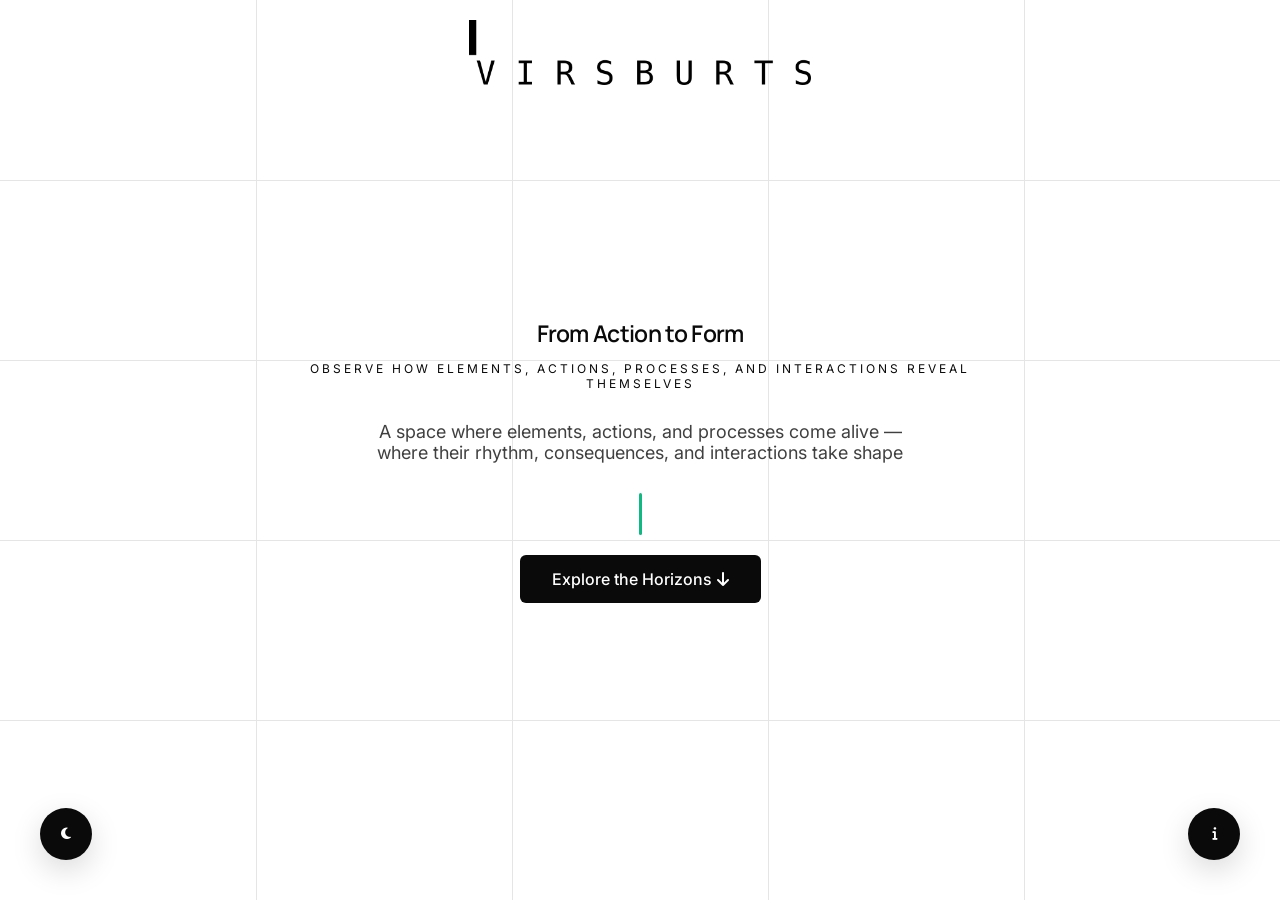
<file: index.html>
<!DOCTYPE html>
<html lang="lv">
<head>
<meta charset="UTF-8">
<meta name="viewport" content="width=device-width, initial-scale=1.0">
<title>V I R S B U R T S</title>
<link href="https://fonts.googleapis.com/css2?family=Inter:wght@300;400;500&family=Manrope:wght@400;600;700&display=swap" rel="stylesheet">
<link rel="stylesheet" href="https://cdnjs.cloudflare.com/ajax/libs/font-awesome/6.4.0/css/all.min.css">
<style>
:root {
    --logo-height: 65px;
    --logo-opacity: 1;
    --logo-src: url('virsburts-melns.png');
    --color-project-name: #0a0a0a;
    --color-project-subtitle: #0a0a0a;
    --color-hero-text: #404040;
    --color-highlight-text: #0a0a0a;
    --color-button-bg: #0a0a0a;
    --color-button-text: #ffffff;
    --color-button-hover: #1a1a1a;
    --color-bg: #ffffff;
    --color-bg-lines: #e5e5e5;
    --color-scroll-line-bg: #10b981;
    --color-scroll-line-animation: #FFFFFF;
    --color-loading-bg: #ffffff;
    --color-loading-line: #3a86ff;
    --color-loading-animation: #10b981;
    --color-modal-bg: #ffffff;
    --color-modal-overlay: rgba(0,0,0,0.7);
    --color-modal-text: #0a0a0a;
    --color-close-btn: #666;
    --color-card-bg: #f8f9fa;
    --color-card-border: #e9ecef;
    --color-link: #0d6efd;
    --color-link-hover: #0a58ca;
    --transition: all 0.3s cubic-bezier(0.4,0,0.2,1);
}
[data-theme="dark"] {
    --logo-src: url('virsburts-balts.png');
    --color-project-name: #ffffff;
    --color-project-subtitle: #ffffff;
    --color-hero-text: #d4d4d8;
    --color-highlight-text: #ffffff;
    --color-bg: #0a0a0a;
    --color-bg-lines: #27272a;
    --color-button-bg: #ffffff;
    --color-button-text: #0a0a0a;
    --color-button-hover: #e5e5e5;
    --color-scroll-line-bg: #ffffff;
    --color-scroll-line-animation: #0a0a0a;
    --color-modal-bg: #1a1a1a;
    --color-modal-overlay: rgba(0,0,0,0.85);
    --color-modal-text: #ffffff;
    --color-close-btn: #aaa;
    --color-card-bg: #2d2d2d;
    --color-card-border: #444;
    --color-link: #6ea8fe;
    --color-link-hover: #9ec5fe;
}
body, html { margin:0; padding:0; min-height:100%; font-family:'Inter',sans-serif; background:var(--color-bg); color:var(--color-hero-text); }
h1 { font-family:'Manrope',sans-serif; letter-spacing:-0.03em; }
header { position:fixed; top:0; width:100%; display:flex; justify-content:center; padding:20px 0; z-index:100; }
.header-logo { height:var(--logo-height); opacity:var(--logo-opacity); cursor:pointer; transition:var(--transition); content:var(--logo-src); }
main { min-height:100vh; display:flex; align-items:center; justify-content:center; padding:0 20px; position:relative; flex-direction:column; }
.hero { max-width:720px; text-align:center; position:relative; z-index:2; }
.project-name { font-size:23px; color:var(--color-project-name); margin-bottom:5px; font-weight:600; }
.project-subtitle { font-size:12px; letter-spacing:3px; text-transform:uppercase; color:var(--color-project-subtitle); margin-bottom:30px; }
.hero-text { max-width:560px; margin:0 auto 30px; font-size:18px; color:var(--color-hero-text); }
.highlight { color:var(--color-highlight-text); font-weight:500; }
.cta-button { display:inline-flex; align-items:center; gap:5px; padding:14px 32px; background:var(--color-button-bg); color:var(--color-button-text); border-radius:6px; text-decoration:none; font-weight:500; transition:var(--transition); position:relative; z-index:5; cursor:pointer; }
.cta-button:hover { background:var(--color-button-hover); transform:translateY(-2px); box-shadow:0 8px 20px rgba(0,0,0,0.12); }
.bg-lines { position:fixed; top:0; left:0; width:100%; height:100%; pointer-events:none; z-index:1; }
.bg-lines .line { position:absolute; background:var(--color-bg-lines); }
.line-vertical { width:1px; height:100%; }
.line-horizontal { height:1px; width:100%; }
.line-1 { left:20%; } .line-2 { left:40%; } .line-3 { left:60%; } .line-4 { left:80%; }
.line-5 { top:20%; } .line-6 { top:40%; } .line-7 { top:60%; } .line-8 { top:80%; }
.theme-toggle, .info-toggle { position:fixed; bottom:40px; width:52px; height:52px; border-radius:50%; border:none; background:var(--color-button-bg); color:var(--color-button-text); display:flex; align-items:center; justify-content:center; cursor:pointer; z-index:20; transition:var(--transition); box-shadow:0 10px 30px rgba(0,0,0,.15); }
.theme-toggle:hover, .info-toggle:hover { transform:translateY(-3px); box-shadow:0 15px 40px rgba(0,0,0,.2); }
.theme-toggle { left:40px; } .info-toggle { right:40px; }
.scroll-indicator { position:relative; margin-top:10px; margin-bottom:20px; display:flex; justify-content:center; pointer-events:none; }
.scroll-line { width:3px; height:42px; background:var(--color-scroll-line-bg); position:relative; overflow:hidden; border-radius:2px; }
.scroll-line::after { content:''; position:absolute; top:-100%; left:0; width:100%; height:100%; background:var(--color-scroll-line-animation); animation:scrollLine 2s infinite; }
@keyframes scrollLine { to{top:100%;} }

/* MODAL STILI */
.projects-overlay { display: none; position: fixed; top: 0; left: 0; width: 100%; height: 100%; background: var(--color-modal-overlay); z-index: 999; opacity: 0; transition: opacity 0.3s ease; backdrop-filter: blur(4px); -webkit-backdrop-filter: blur(4px); }
.projects-overlay.show { display: block; opacity: 1; }

.projects-modal { display: none; position: fixed; top: 50%; left: 50%; transform: translate(-50%, -50%) scale(0.95); background: var(--color-modal-bg); padding: 40px; border-radius: 16px; z-index: 1000; max-width: 900px; width: 90%; max-height: 80vh; overflow-y: auto; box-shadow: 0 25px 80px rgba(0,0,0,0.3); opacity: 0; transition: all 0.3s cubic-bezier(0.4,0,0.2,1); }
.projects-modal.show { display: block; opacity: 1; transform: translate(-50%, -50%) scale(1); }

.modal-header { display:flex; justify-content:space-between; align-items:center; margin-bottom:30px; padding-bottom:20px; border-bottom:1px solid var(--color-bg-lines); }
.modal-header h2 { margin:0; font-family:'Manrope',sans-serif; font-size:28px; color:var(--color-modal-text); font-weight:600; }
.close-modal { background:none; border:none; color:var(--color-close-btn); font-size:24px; cursor:pointer; padding:8px; border-radius:50%; width:44px; height:44px; display:flex; align-items:center; justify-content:center; transition:var(--transition); }
.close-modal:hover { background: var(--color-bg-lines); color: var(--color-modal-text); }

.projects-grid { display:grid; grid-template-columns: repeat(auto-fill, minmax(280px, 1fr)); gap:25px; }

.project-card { background: var(--color-card-bg); padding:25px; border-radius:12px; border:1px solid var(--color-card-border); display:flex; flex-direction:column; align-items:center; opacity:0; transform:translateY(5px); transition: opacity 0.4s ease-out, transform 0.4s ease-out; box-shadow:0 5px 15px rgba(0,0,0,0.05); text-align:center; will-change: transform, opacity; }
.project-card.show { opacity:1; transform:translateY(0); }
.project-card:hover { transform:translateY(-5px); box-shadow:0 15px 35px rgba(0,0,0,0.1); }
[data-theme="dark"] .project-card:hover { box-shadow:0 15px 35px rgba(0,0,0,0.3); }

.project-card img { width:120px; height:120px; margin-bottom:20px; object-fit:cover; border-radius:12px; }
.project-card h3 { margin:0 0 15px; font-size:20px; color:var(--color-modal-text); font-family:'Manrope',sans-serif; font-weight:600; line-height:1.3; }
.project-description { font-size:14px; color:var(--color-hero-text); line-height:1.5; margin-bottom:20px; flex-grow:1; max-width:250px; }
.project-link { display:inline-flex; align-items:center; justify-content:center; gap:8px; width:100%; padding:12px 20px; background:var(--color-button-bg); color:var(--color-button-text); border-radius:8px; text-decoration:none; font-size:14px; font-weight:500; transition:var(--transition); border:none; cursor:pointer; margin-top:auto; }
.project-link:hover { background:var(--color-button-hover); transform:translateY(-2px); box-shadow:0 5px 15px rgba(0,0,0,0.1); }
.project-link i { font-size:14px; }

.loading { position:fixed; top:0; left:0; width:100%; height:100%; background:var(--color-loading-bg); display:flex; align-items:center; justify-content:center; z-index:9999; transition:opacity 0.4s ease; }
.loading-line { width:200px; height:3px; background:var(--color-loading-line); position:relative; overflow:hidden; border-radius:2px; }
.loading-line::after { content:''; position:absolute; top:0; left:-100%; width:100%; height:100%; background:var(--color-loading-animation); animation:loading 1.5s infinite; }
@keyframes loading { to { left:100%; } }

@media(max-width:768px){
    header{padding:15px 0;} 
    .header-logo{height:49px;} 
    .hero-text{font-size:16px;} 
    .project-name{font-size:32px;}
    .projects-modal { padding:25px; width:95%; }
    .modal-header h2 { font-size:24px; }
    .projects-grid { grid-template-columns:1fr; gap:20px; }
    .project-card { padding:20px; }
    .theme-toggle, .info-toggle { bottom:20px; width:44px; height:44px; }
}
.projects-modal::-webkit-scrollbar { width:8px; }
.projects-modal::-webkit-scrollbar-track { background:var(--color-bg-lines); border-radius:4px; }
.projects-modal::-webkit-scrollbar-thumb { background:var(--color-button-bg); border-radius:4px; }
.projects-modal::-webkit-scrollbar-thumb:hover { background:var(--color-button-hover); }
</style>
</head>
<body>

<div class="loading" id="loading" aria-hidden="true"><div class="loading-line"></div></div>

<div class="bg-lines">
  <div class="line line-vertical line-1"></div>
  <div class="line line-vertical line-2"></div>
  <div class="line line-vertical line-3"></div>
  <div class="line line-vertical line-4"></div>
  <div class="line line-horizontal line-5"></div>
  <div class="line line-horizontal line-6"></div>
  <div class="line line-horizontal line-7"></div>
  <div class="line line-horizontal line-8"></div>
</div>

<header>
  <img src="virsburts-melns.png" alt="V I R S B U R T S logo" class="header-logo" id="logo">
</header>

<main>
  <section class="hero" aria-labelledby="title">
    <h1 id="title" class="project-name">From Action to Form</h1>
    <p class="project-subtitle">Observe how elements, actions, processes, and interactions reveal themselves</p>
    <p class="hero-text">A space where elements, actions, and processes come alive — where their rhythm, consequences, and interactions take shape</p>
    <div class="scroll-indicator" aria-hidden="true"><div class="scroll-line"></div></div>
    <a href="#" class="cta-button" id="showProjectsBtn" aria-label="Explore the Horizons">Explore the Horizons <i class="fas fa-arrow-down" aria-hidden="true"></i></a>
  </section>

  <button class="theme-toggle" id="themeToggle" aria-label="Pārslēgt gaišo / tumšo režīmu"><i class="fas fa-moon"></i></button>
  <button class="info-toggle" id="infoToggle" aria-label="Par telpu"><i class="fas fa-info"></i></button>
</main>

<!-- Horizons Modal -->
<div class="projects-overlay" id="projectsOverlay"></div>
<div class="projects-modal" id="projectsModal">
  <div class="modal-header">
    <h2>The Horizons</h2>
    <button class="close-modal" id="closeModal" aria-label="Aizvērt projektu logu"><i class="fas fa-times"></i></button>
  </div>
  <div class="projects-grid">
    <!-- Horizonti tiks ģenerēti JS -->
  </div>
</div>

<!-- Info Modal -->
<div class="projects-overlay" id="infoOverlay"></div>
<div class="projects-modal" id="infoModal">
  <div class="modal-header">
    <h2>About a space</h2>
    <button class="close-modal" id="closeInfoModal" aria-label="Aizvērt info logu"><i class="fas fa-times"></i></button>
  </div>
  <div class="info-content">
    <p style="padding:0px; color: var(--color-modal-text); font-size:16px;">This is a space.</p>
    <p>A space where actions, interactions, and digital processes take form.<br>Where movement becomes visible.<br>Where change leaves a trace.</p>
    <p>The space exists to observe — not to optimize or control.<br>To explore patterns, rhythms, and relationships as they emerge.</p>
    <p>Horizons appear over time.<br>Each one opens a new way to look, interact, or perceive.<br>They are not steps in a plan — they are moments of focus.</p>
    <p>NFTs belong to this space as artifacts.</p>
    <p>Genesis NFTs mark the beginning.<br>Access NFTs open doors to specific horizons.</p>
    <p>Nothing here asks for belief in the future.<br>What exists, exists now — visible and usable.</p>
    <p>The space grows through presence, exploration, and time.</p>
  </div>
</div>

<script>
// Loading
window.addEventListener('load', () => {
    const loading = document.getElementById('loading');
    loading.style.opacity = '0';
    setTimeout(() => loading.remove(), 400);
});

// Scroll top on logo click
document.getElementById('logo').addEventListener('click', () => {
    window.scrollTo({ top: 0, behavior: 'smooth' });
});

// Horizontu masīvs (20 horizonti)
const horizons = [
  {title:"Dynamic Wallet Vizualizer", desc:"Dinamisks NFT mākslas projekts uz Sepolia testnet ar unikālu ģenerēšanu.", img:"dynamic-wallet.png", link:"https://11-nft-sepolia-testnet-dynamic-wall.vercel.app/", active:true},
  {title:"Minimal Design System", desc:"Konsekventa dizaina sistēma mūsdienu web lietotnēm ar komponentu bibliotēku.", img:"logo2.png", link:"https://design-system-demo.lv", active:true},
  {title:"AI Powered E-Commerce", desc:"Inteliģenta e-veikala platforma ar ML ieteikumu sistēmu un personalizētu pieredzi.", img:"logo3.png", link:"https://ai-ecommerce-demo.lv", active:true},
  {title:"Horizon 4", desc:"Apraksts 4", img:"logo4.png", link:"#", active:true},
  {title:"Horizon 5", desc:"Apraksts 5", img:"logo5.png", link:"#", active:true},
  {title:"Horizon 6", desc:"Apraksts 6", img:"logo6.png", link:"#", active:true},
  {title:"Horizon 7", desc:"Apraksts 7", img:"logo7.png", link:"#", active:false},
  {title:"Horizon 8", desc:"Apraksts 8", img:"logo8.png", link:"#", active:false},
  {title:"Horizon 9", desc:"Apraksts 9", img:"logo9.png", link:"#", active:false},
  {title:"Horizon 10", desc:"Apraksts 10", img:"logo10.png", link:"#", active:false},
  {title:"Horizon 11", desc:"Apraksts 11", img:"logo11.png", link:"#", active:false},
  {title:"Horizon 12", desc:"Apraksts 12", img:"logo12.png", link:"#", active:false},
  {title:"Horizon 13", desc:"Apraksts 13", img:"logo13.png", link:"#", active:false},
  {title:"Horizon 14", desc:"Apraksts 14", img:"logo14.png", link:"#", active:false},
  {title:"Horizon 15", desc:"Apraksts 15", img:"logo15.png", link:"#", active:false},
  {title:"Horizon 16", desc:"Apraksts 16", img:"logo16.png", link:"#", active:false},
  {title:"Horizon 17", desc:"Apraksts 17", img:"logo17.png", link:"#", active:false},
  {title:"Horizon 18", desc:"Apraksts 18", img:"logo18.png", link:"#", active:false},
  {title:"Horizon 19", desc:"Apraksts 19", img:"logo19.png", link:"#", active:false},
  {title:"Horizon 20", desc:"Apraksts 20", img:"logo20.png", link:"#", active:false},
];

// Horizons modal
const showProjectsBtn = document.getElementById('showProjectsBtn');
const projectsOverlay = document.getElementById('projectsOverlay');
const projectsModal = document.getElementById('projectsModal');
const projectsGrid = projectsModal.querySelector('.projects-grid');

showProjectsBtn.addEventListener('click', (e) => {
    e.preventDefault();
    projectsOverlay.classList.add('show');
    projectsModal.classList.add('show');
    document.body.style.overflow = 'hidden';
    projectsGrid.innerHTML = '';

    // Ātra animācija ar requestAnimationFrame
    let delay = 0;
    horizons.forEach((h) => {
        if(!h.active) return;
        const card = document.createElement('div');
        card.className = 'project-card';
        card.innerHTML = `
            <img src="${h.img}" alt="${h.title}" loading="lazy">
            <h3>${h.title}</h3>
            <p class="project-description">${h.desc}</p>
            <a href="${h.link}" target="_blank" rel="noopener noreferrer" class="project-link"><i class="fas fa-external-link-alt"></i> Open the horizon</a>
        `;
        projectsGrid.appendChild(card);
        requestAnimationFrame(() => {
            setTimeout(() => card.classList.add('show'), delay);
        });
        delay += 50;
    });
});

function hideProjectsModal() {
    projectsOverlay.classList.remove('show');
    projectsModal.classList.remove('show');
    projectsGrid.querySelectorAll('.project-card').forEach(card => card.classList.remove('show'));
    document.body.style.overflow = '';
}

document.getElementById('closeModal').addEventListener('click', hideProjectsModal);
projectsOverlay.addEventListener('click', hideProjectsModal);
document.addEventListener('keydown', (e) => { if(e.key==='Escape' && projectsModal.classList.contains('show')) hideProjectsModal(); });

// Info modal
const infoToggle = document.getElementById('infoToggle');
const infoOverlay = document.getElementById('infoOverlay');
const infoModal = document.getElementById('infoModal');
const closeInfoModal = document.getElementById('closeInfoModal');

infoToggle.addEventListener('click', () => {
    infoOverlay.classList.add('show');
    infoModal.classList.add('show');
    document.body.style.overflow = 'hidden';
});

function hideInfoModal() {
    infoOverlay.classList.remove('show');
    infoModal.classList.remove('show');
    document.body.style.overflow = '';
}

closeInfoModal.addEventListener('click', hideInfoModal);
infoOverlay.addEventListener('click', hideInfoModal);
document.addEventListener('keydown', (e) => { if(e.key==='Escape' && infoModal.classList.contains('show')) hideInfoModal(); });

// Theme toggle
const toggle = document.getElementById('themeToggle');
const root = document.documentElement;
const savedTheme = localStorage.getItem('theme') || 'light';
root.setAttribute('data-theme', savedTheme);
toggle.innerHTML = savedTheme==='dark'?'<i class="fas fa-sun"></i>':'<i class="fas fa-moon"></i>';

toggle.addEventListener('click', () => {
    const isDark = root.getAttribute('data-theme')==='dark';
    const newTheme = isDark ? 'light':'dark';
    root.setAttribute('data-theme', newTheme);
    toggle.innerHTML = isDark?'<i class="fas fa-moon"></i>':'<i class="fas fa-sun"></i>';
    localStorage.setItem('theme', newTheme);
});
</script>
</body>
</html>
</file>
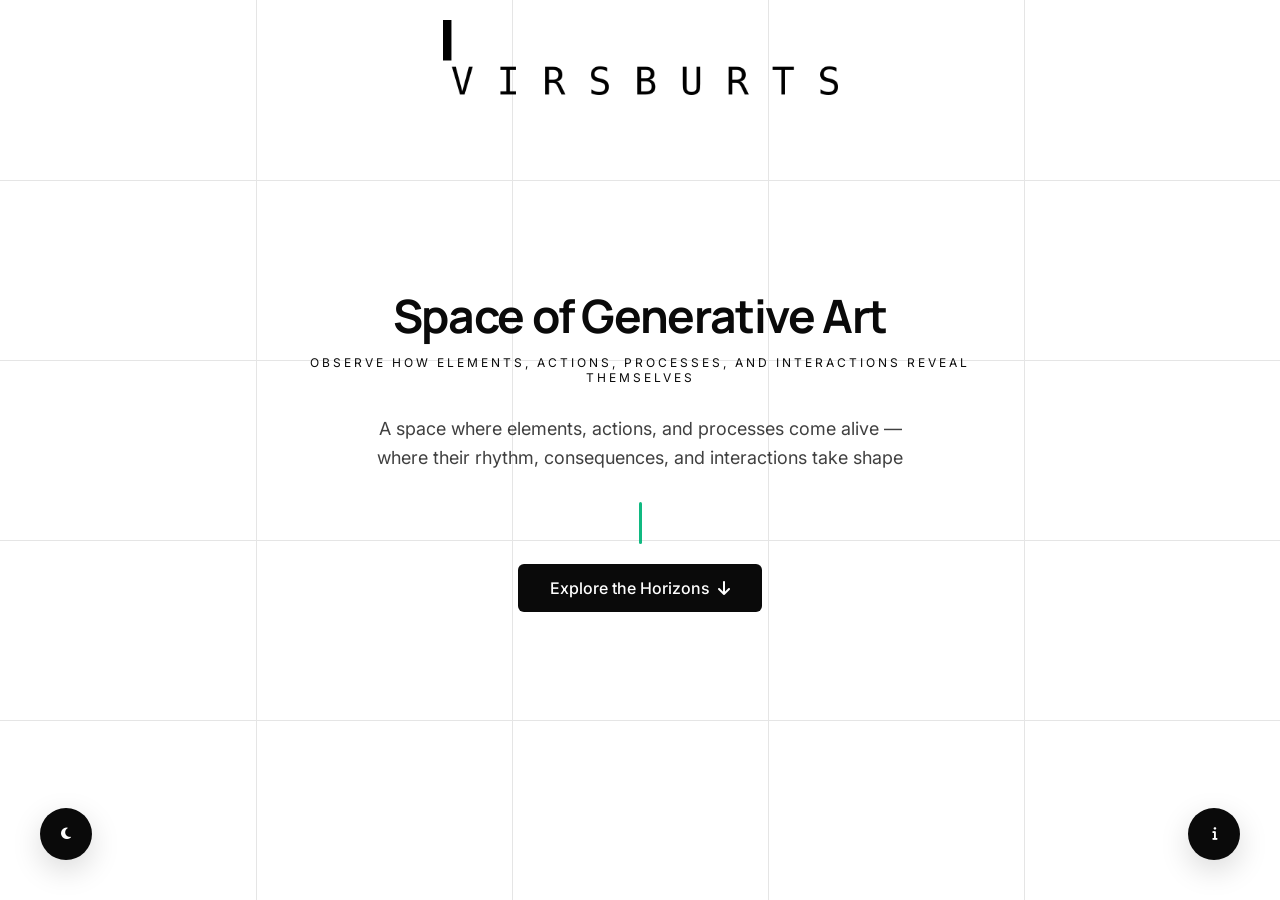
<file: public/index.html>
<!DOCTYPE html>
<html lang="lv" data-maintenance="false">
<!-- 🛠️ NOMAINI UZ true, LAI IESLĒGTU APKOPES REŽĪMU // NOMAINI UZ false, LAI IZSLĒGTU APKOPES REŽĪMU -->
<head>
    <meta charset="UTF-8">
    <meta name="viewport" content="width=device-width, initial-scale=1.0">
    <meta name="description" content="VIRSBURTS — A digital space where elements, actions, processes, and interactions reveal themselves.">
    <title>V I R S B U R T S</title>
    
    <!-- ⚡ Inline skripts: Novērš baltā ekrāna uzliesmojumu (FOUC) tumšajā režīmā, pirms ielādējas CSS -->
    <script>
        (function() {
            const savedTheme = localStorage.getItem('theme') || 'light';
            document.documentElement.setAttribute('data-theme', savedTheme);
        })();
    </script>
    
    <link rel="stylesheet" href="style.css">
    <link href="https://fonts.googleapis.com/css2?family=Inter:wght@300;400;500&family=Manrope:wght@400;600;700&display=swap" rel="stylesheet">
    <link rel="stylesheet" href="https://cdnjs.cloudflare.com/ajax/libs/font-awesome/6.5.2/css/all.min.css">
</head>
<body>

<!-- 🛠️ APKOPES BLOKS (Strādā tikai tad, kad augšā html tagā ir ieslēgts "true") -->
<div class="maintenance-wrapper">
    <img src="virsburts-balts.png" alt="V I R S B U R T S" style="height: 65px; margin-bottom: 24px; object-fit: contain;">
    <div class="status-tag">Under Maintenance</div>
    <p>The space is temporarily unavailable due to system optimization. We will be back shortly.</p>
</div>

<!-- PARASTAIS LAPAS SATURS -->
<div class="loading" id="loading" aria-hidden="true"><div class="loading-line"></div></div>

<div class="bg-lines">
    <div class="line line-vertical line-1"></div>
    <div class="line line-vertical line-2"></div>
    <div class="line line-vertical line-3"></div>
    <div class="line line-vertical line-4"></div>
    <div class="line line-horizontal line-5"></div>
    <div class="line line-horizontal line-6"></div>
    <div class="line line-horizontal line-7"></div>
    <div class="line line-horizontal line-8"></div>
</div>

<header>
    <img src="virsburts-melns.png" alt="V I R S B U R T S logo" class="header-logo" id="logo" width="220" height="65">
</header>

<main>
    <section class="hero" aria-labelledby="title">
        <h1 id="title" class="project-name">Space of Generative Art</h1>
        <p class="project-subtitle">Observe how elements, actions, processes, and interactions reveal themselves</p>
        <p class="hero-text">A space where elements, actions, and processes come alive — where their rhythm, consequences, and interactions take shape</p>
        <div class="scroll-indicator" aria-hidden="true"><div class="scroll-line"></div></div>
        <a href="#" class="cta-button open-modal-btn" data-modal="projectsModal" aria-label="Explore the Horizons">Explore the Horizons <i class="fas fa-arrow-down" aria-hidden="true"></i></a>
    </section>

    <button class="theme-toggle" id="themeToggle" aria-label="Pārslēgt gaišo / tumšo režīmu"><i class="fas fa-moon"></i></button>
    <button class="info-toggle open-modal-btn" data-modal="infoModal" id="infoToggle" aria-label="Par telpu"><i class="fas fa-info"></i></button>
</main>

<!-- Horizons Modal -->
<div class="projects-overlay"></div>
<div class="projects-modal" id="projectsModal">
    <div class="modal-header">
        <h2>The Horizons</h2>
        <button class="close-modal" aria-label="Aizvērt projektu logu"><i class="fas fa-times"></i></button>
    </div>
    <div class="projects-grid">
        <div class="project-card">
            <img src="dynamic-wallet.png" alt="NFT Sepolia Wall logo" loading="lazy" width="120" height="120">
            <h3>Cloud of particles</h3>
            <p class="project-description">"Cloud of particles" wallet visualizer transforms your crypto wallet into unique visual art.</p>
            <a href="https://five-server-arweave-with-hash-dynamic.onrender.com/" target="_blank" rel="noopener noreferrer" class="project-link"><i class="fas fa-external-link-alt"></i> Go to the horizon</a>
        </div>
        <div class="project-card">
            <img src="logo2.png" alt="Design System logo #2" loading="lazy" width="120" height="120">
            <h3>Coming soon #2</h3>
            <p class="project-description">Description</p>
            <a href="https://design-system-demo.lv" target="_blank" rel="noopener noreferrer" class="project-link"><i class="fas fa-external-link-alt"></i> Go to the horizon</a>
        </div>
        <div class="project-card">
            <img src="logo3.png" alt="Design System logo #3" loading="lazy" width="120" height="120">
            <h3>Coming soon #3</h3>
            <p class="project-description">Description</p>
            <a href="https://ai-ecommerce-demo.lv" target="_blank" rel="noopener noreferrer" class="project-link"><i class="fas fa-external-link-alt"></i> Go to the horizon</a>
        </div>
    </div>
</div>

<!-- Info Modal -->
<div class="projects-overlay"></div>
<div class="projects-modal" id="infoModal">
    <div class="modal-header">
        <h2>About a space</h2>
        <button class="close-modal" aria-label="Aizvērt info logu"><i class="fas fa-times"></i></button>
    </div>
    <div class="info-content">
        <p style="padding:0px; color: var(--color-modal-text); font-size:16px; font-weight: 600;">This is a space.</p>
        <p>A space where actions, interactions, and digital processes take form. Where movement becomes visible. Where change leaves a trace.</p>
        <p>The space exists to observe — not to optimize or control. To explore patterns, rhythms, and relationships as they emerge.</p>
        <p>Horizons appear over time. Each one opens a new way to look, interact, or perceive. They are not steps in a plan — they are moments of focus.</p>
        <p>Nothing here asks for belief in the future. What exists, exists now — visible and usable.</p>
        <p>The space grows through presence, exploration, and time.</p>
    </div>
</div>

<script src="script.js"></script>
</body>
</html>
</file>
<file: public/style.css>
:root {
    --logo-height: 75px;
    --logo-opacity: 1;
    --logo-src: url('virsburts-melns.png');
    --color-project-name: #0a0a0a;
    --color-project-subtitle: #0a0a0a;
    --color-hero-text: #404040;
    --color-highlight-text: #0a0a0a;
    --color-button-bg: #0a0a0a;
    --color-button-text: #ffffff;
    --color-button-hover: #1a1a1a;
    --color-bg: #ffffff;
    --color-bg-lines: #e5e5e5;
    --color-scroll-line-bg: #10b981;
    --color-scroll-line-animation: #FFFFFF;
    --color-loading-bg: #ffffff;
    --color-loading-line: #3a86ff;
    --color-loading-animation: #10b981;
    --color-modal-bg: #ffffff;
    --color-modal-overlay: rgba(0,0,0,0.7);
    --color-modal-text: #0a0a0a;
    --color-close-btn: #666;
    --color-card-bg: #f8f9fa;
    --color-card-border: #e9ecef;
    --color-link: #0d6efd;
    --color-link-hover: #0a58ca;
    --transition: all 0.3s cubic-bezier(0.4,0,0.2,1);
}

[data-theme="dark"] {
    --logo-src: url('virsburts-balts.png');
    --color-project-name: #ffffff;
    --color-project-subtitle: #ffffff;
    --color-hero-text: #d4d4d8;
    --color-highlight-text: #ffffff;
    --color-bg: #0a0a0a;
    --color-bg-lines: #27272a;
    --color-button-bg: #ffffff;
    --color-button-text: #0a0a0a;
    --color-button-hover: #e5e5e5;
    --color-scroll-line-bg: #ffffff;
    --color-scroll-line-animation: #0a0a0a;
    --color-modal-bg: #1a1a1a;
    --color-modal-overlay: rgba(0,0,0,0.85);
    --color-modal-text: #ffffff;
    --color-close-btn: #aaa;
    --color-card-bg: #2d2d2d;
    --color-card-border: #444;
    --color-link: #6ea8fe;
    --color-link-hover: #9ec5fe;
}

body, html { 
    margin:0; 
    padding:0; 
    min-height:100%; 
    font-family:'Inter', sans-serif; 
    background:var(--color-bg); 
    color:var(--color-hero-text); 
}

h1 { 
    font-family:'Manrope', sans-serif; 
    letter-spacing:-0.03em; 
}

header { 
    position:fixed; 
    top:0; 
    width:100%; 
    display:flex; 
    justify-content:center; 
    padding:20px 0; 
    z-index:100; 
}

.header-logo { 
    height: var(--logo-height); 
    width: auto;          /* 🛠️ LABOTS: Novērš fiksēta platuma spiešanu un deformāciju */
    object-fit: contain;  /* 🛠️ LABOTS: Saglabā precīzas logo proporcijas jebkurā izmērā */
    opacity: var(--logo-opacity); 
    cursor: pointer; 
    transition: var(--transition); 
    content: var(--logo-src); 
}

main { 
    min-height:100vh; 
    display:flex; 
    align-items:center; 
    justify-content:center; 
    padding:0 20px; 
    position:relative; 
    flex-direction:column; 
}

.hero { 
    max-width:720px; 
    text-align:center; 
    position:relative; 
    z-index:2; 
}

.project-name { 
    font-size:46px; 
    color:var(--color-project-name); 
    margin: 0 0 12px 0; 
    font-weight:700; 
    line-height:1.2;
}

.project-subtitle { 
    font-size:12px; 
    letter-spacing:3px; 
    text-transform:uppercase; 
    color:var(--color-project-subtitle); 
    margin-bottom:30px; 
}

.hero-text { 
    max-width:560px; 
    margin:0 auto 30px; 
    font-size:18px; 
    color:var(--color-hero-text); 
    line-height:1.6;
}

.highlight { 
    color:var(--color-highlight-text); 
    font-weight:500; 
}

.cta-button { 
    display:inline-flex; 
    align-items:center; 
    gap:8px; 
    padding:14px 32px; 
    background:var(--color-button-bg); 
    color:var(--color-button-text); 
    border-radius:6px; 
    text-decoration:none; 
    font-weight:500; 
    transition:var(--transition); 
    position:relative; 
    z-index:5; 
    cursor:pointer; 
}

.cta-button:hover { 
    background:var(--color-button-hover); 
    transform:translateY(-2px); 
    box-shadow:0 8px 20px rgba(0,0,0,0.12); 
}

.bg-lines { 
    position:fixed; 
    top:0; 
    left:0; 
    width:100%; 
    height:100%; 
    pointer-events:none; 
    z-index:1; 
}

.bg-lines .line { 
    position:absolute; 
    background:var(--color-bg-lines); 
}

.line-vertical { width:1px; height:100%; }
.line-horizontal { height:1px; width:100%; }
.line-1 { left:20%; } .line-2 { left:40%; } .line-3 { left:60%; } .line-4 { left:80%; }
.line-5 { top:20%; } .line-6 { top:40%; } .line-7 { top:60%; } .line-8 { top:80%; }

.theme-toggle { 
    position:fixed; 
    bottom:40px; 
    left:40px; 
    width:52px; 
    height:52px; 
    border-radius:50%; 
    border:none; 
    background:var(--color-button-bg); 
    color:var(--color-button-text); 
    display:flex; 
    align-items:center; 
    justify-content:center; 
    cursor:pointer; 
    z-index:20; 
    transition:var(--transition); 
    box-shadow:0 10px 30px rgba(0,0,0,.15); 
}
.theme-toggle:hover { transform:translateY(-3px); box-shadow:0 15px 40px rgba(0,0,0,.2); }

.info-toggle { 
    position:fixed; 
    bottom:40px; 
    right:40px; 
    width:52px; 
    height:52px; 
    border-radius:50%; 
    border:none; 
    background:var(--color-button-bg); 
    color:var(--color-button-text); 
    display:flex; 
    align-items:center; 
    justify-content:center; 
    cursor:pointer; 
    z-index:20; 
    transition:var(--transition); 
    box-shadow:0 10px 30px rgba(0,0,0,.15); 
}
.info-toggle:hover { transform:translateY(-3px); box-shadow:0 15px 40px rgba(0,0,0,.2); }

.scroll-indicator { 
    position:relative; 
    margin-top:10px; 
    margin-bottom:20px; 
    display:flex; 
    justify-content:center; 
    pointer-events:none; 
}
.scroll-line { 
    width:3px; 
    height:42px; 
    background:var(--color-scroll-line-bg); 
    position:relative; 
    overflow:hidden; 
    border-radius:2px; 
}
.scroll-line::after { 
    content:''; 
    position:absolute; 
    top:-100%; 
    left:0; 
    width:100%; 
    height:100%; 
    background:var(--color-scroll-line-animation); 
    animation:scrollLine 2s infinite; 
}
@keyframes scrollLine { to{top:100%;} }

/* Modals & Overlay */
.projects-overlay {
    display: none;
    position: fixed;
    top: 0; left: 0;
    width: 100%; height: 100%;
    background: var(--color-modal-overlay);
    z-index: 999;
    opacity: 0;
    transition: opacity 0.3s ease;
    backdrop-filter: blur(4px);
    -webkit-backdrop-filter: blur(4px);
}
.projects-overlay.show { display: block; opacity: 1; }

.projects-modal {
    display: none;
    position: fixed;
    top: 50%; left: 50%;
    transform: translate(-50%, -50%) scale(0.95);
    background: var(--color-modal-bg);
    padding: 40px;
    border-radius: 16px;
    z-index: 1000;
    max-width: 900px;
    width: 90%;
    max-height: 80vh;
    overflow-y: auto;
    box-shadow: 0 25px 80px rgba(0,0,0,0.3);
    opacity: 0;
    transition: all 0.3s cubic-bezier(0.4,0,0.2,1);
}
.projects-modal.show { display: block; opacity: 1; transform: translate(-50%, -50%) scale(1); }

.modal-header { 
    display:flex; 
    justify-content:space-between; 
    align-items:center; 
    margin-bottom:30px; 
    padding-bottom:20px; 
    border-bottom:1px solid var(--color-bg-lines); 
}
.modal-header h2 { 
    margin:0; 
    font-family:'Manrope', sans-serif; 
    font-size:28px; 
    color:var(--color-modal-text); 
    font-weight:600; 
}
.close-modal { 
    background:none; 
    border:none; 
    color:var(--color-close-btn); 
    font-size:24px; 
    cursor:pointer; 
    padding:8px; 
    border-radius:50%; 
    width:44px; height:44px; 
    display:flex; 
    align-items:center; 
    justify-content:center; 
    transition:var(--transition); 
}
.close-modal:hover { background: var(--color-bg-lines); color: var(--color-modal-text); }

.projects-grid { 
    display:grid; 
    grid-template-columns: repeat(auto-fill, minmax(280px, 1fr)); 
    gap:25px; 
}
.project-card { 
    background: var(--color-card-bg); 
    padding:25px; 
    border-radius:12px; 
    border:1px solid var(--color-card-border); 
    display:flex; 
    flex-direction:column; 
    align-items:center; 
    opacity:0; 
    transform:translateY(20px); 
    transition:opacity 0.5s ease, transform 0.5s ease, box-shadow 0.3s ease; 
    box-shadow:0 5px 15px rgba(0,0,0,0.05); 
    text-align:center; 
}
.project-card.show { opacity:1; transform:translateY(0); }
.project-card:hover { transform:translateY(-5px); box-shadow:0 15px 35px rgba(0,0,0,0.1); }
[data-theme="dark"] .project-card:hover { box-shadow:0 15px 35px rgba(0,0,0,0.3); }

.project-card img { width:120px; height:120px; margin-bottom:20px; object-fit:contain; border-radius:12px; }
.project-card h3 { margin:0 0 15px; font-size:20px; color:var(--color-modal-text); font-family:'Manrope', sans-serif; font-weight:600; line-height:1.3; }
.project-description { font-size:14px; color:var(--color-hero-text); line-height:1.5; margin-bottom:20px; flex-grow:1; max-width:250px; }
.project-link { 
    display:inline-flex; 
    align-items:center; 
    justify-content:center; 
    gap:8px; 
    width:100%; 
    padding:12px 20px; 
    background:var(--color-button-bg); 
    color:var(--color-button-text); 
    border-radius:8px; 
    text-decoration:none; 
    font-size:14px; 
    font-weight:500; 
    transition:var(--transition); 
    border:none; 
    cursor:pointer; 
    margin-top:auto; 
    box-sizing: border-box;
}
.project-link:hover { background:var(--color-button-hover); transform:translateY(-2px); box-shadow:0 5px 15px rgba(0,0,0,0.1); }

/* Loader */
.loading { position:fixed; top:0; left:0; width:100%; height:100%; background:var(--color-loading-bg); display:flex; align-items:center; justify-content:center; z-index:9999; transition:opacity 0.4s ease; pointer-events: none; }
.loading-line { width:200px; height:3px; background:var(--color-loading-line); position:relative; overflow:hidden; border-radius:2px; }
.loading-line::after { content:''; position:absolute; top:0; left:-100%; width:100%; height:100%; background:var(--color-loading-animation); animation:loading 1.5s infinite; }
@keyframes loading { to { left:100%; } }

/* Responsīvais dizains (Mobilie) */
@media(max-width:768px){
    header{ padding:15px 0; } 
    .header-logo{ height:49px; } /* Platums pats automātiski pārrēķinās uz "auto" un nekas nesaspiežas */
    .hero-text{ font-size:16px; } 
    .project-name{ font-size:32px; } 
    .projects-modal { padding:25px; width:92%; max-height: 85vh; }
    .modal-header h2 { font-size:24px; }
    .projects-grid { grid-template-columns:1fr; gap:20px; }
    .project-card { padding:20px; }
    
    .theme-toggle, .info-toggle { bottom:24px; width:46px; height:46px; opacity: 0.95; }
    .theme-toggle { left:24px; }
    .info-toggle { right:24px; }
}

.projects-modal::-webkit-scrollbar { width:8px; }
.projects-modal::-webkit-scrollbar-track { background:var(--color-bg-lines); border-radius:4px; }
.projects-modal::-webkit-scrollbar-thumb { background:var(--color-button-bg); border-radius:4px; }
.projects-modal::-webkit-scrollbar-thumb:hover { background:var(--color-button-hover); }

/* ==========================================================================
   SYSTEM MAINTENANCE MODE
   ========================================================================== */
/* 🛠️ LABOTS: Paslēpj bloku pēc noklusējuma, kad data-maintenance="false" */
.maintenance-wrapper {
    display: none;
}

html[data-maintenance="true"] {
    background: #000000 !important;
    overflow: hidden !important;
}

html[data-maintenance="true"] body > :not(.maintenance-wrapper) {
    display: none !important;
}

html[data-maintenance="true"] .maintenance-wrapper {
    display: flex !important;
    position: fixed !important;
    top: 0; left: 0;
    width: 100vw; height: 100vh;
    background: #000000;
    flex-direction: column;
    align-items: center;
    justify-content: center;
    text-align: center;
    font-family: 'Inter', -apple-system, sans-serif;
    box-sizing: border-box;
    padding: 24px;
    z-index: 999999999;
}

.maintenance-wrapper .status-tag {
    font-size: 1rem;
    font-weight: 700;
    letter-spacing: 0.25em;
    color: #ff0000; 
    margin-top: 40px; 
    margin-bottom: 20px;
    text-transform: uppercase;
}

.maintenance-wrapper p {
    color: #ff9999; 
    font-size: 1.05rem;
    line-height: 1.6;
    margin: 0;
    font-weight: 500;
    max-width: 440px;
}
</file>
